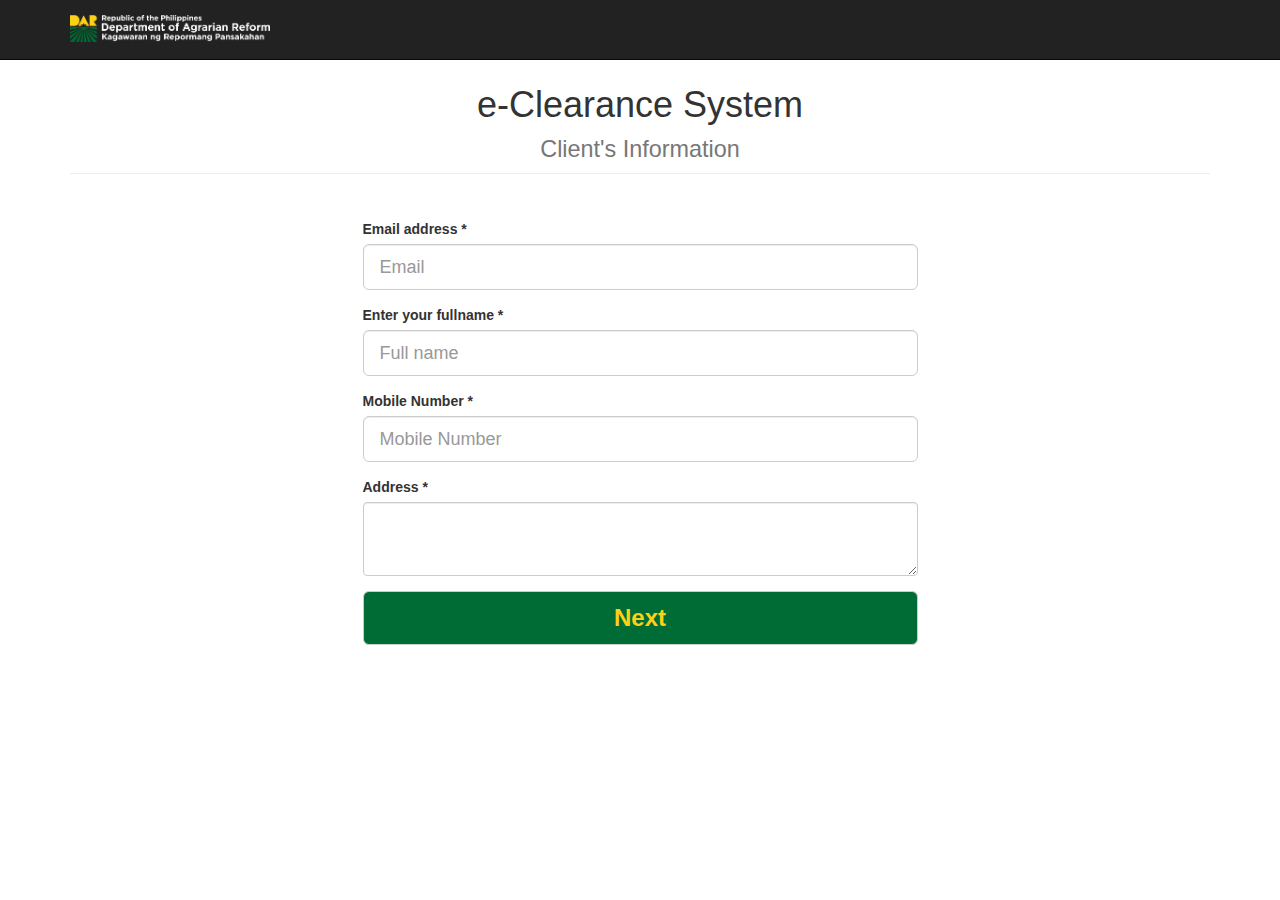
<file: form.client.registration.html>
<!DOCTYPE html>
<html lang="en">
  <head>
    <meta charset="UTF-8" />
    <meta http-equiv="X-UA-Compatible" content="IE=edge" />
    <meta name="viewport" content="width=device-width, initial-scale=1.0" />
    <title>DAR XI | e-Clearance</title>
    <link rel="stylesheet" href="css/bootstrap.min.css" />
    <link rel="stylesheet" href="css/style.css" />
    <link rel="stylesheet" href="fonts/glyphicons-halflings-regular.svg" />
    <link rel="shortcut icon" href="/images/dar.svg" type="image/x-icon" />
  </head>
  <body>
    <nav class="navbar navbar-inverse navbar-fixed-top">
      <div class="container">
        <div class="navbar-header">
          <a href="#" class="navbar-brand">
            <img
              src="images/logo.png"
              alt="Department of Agrarian Reform XI"
              width="200px"
            />
          </a>
        </div>
      </div>
    </nav>
    <div class="container content">
      <h1 class="page-header text-center">
        e-Clearance System<br /><small>Client's Information</small>
      </h1>
      <div class="row">
        <div class="col col-lg-6 col-lg-offset-3 col-xs-12">
          <form action="" method="post">
            <div class="form-group">
              <label for="exampleInputEmail1">Email address *</label>
              <input
                type="email"
                class="form-control input-lg"
                id="exampleInputEmail1"
                placeholder="Email"
              />
            </div>
            <div class="form-group">
              <label for="inputFullname">Enter your fullname *</label>
              <input
                type="text"
                class="form-control input-lg"
                id="InputFirstName"
                placeholder="Full name"
              />
            </div>
            <div class="form-group">
              <label for="InputMobileNumber">Mobile Number *</label>
              <input
                type="text"
                class="form-control input-lg"
                id="InputMiddleName"
                placeholder="Mobile Number"
              />
            </div>
            <div class="form-group">
              <label for="InputAddress">Address *</label>
              <textarea
                name="InputAddress"
                id=""
                cols="3"
                rows="3"
                class="form-control"
              ></textarea>
            </div>
            <button
              class="btn btn-block btn-lg btn-default"
              type="button"
              onclick="navtemp()"
            >
              Next
            </button>
          </form>
        </div>
      </div>
    </div>
    <!--end of content-->

    <script src="https://ajax.googleapis.com/ajax/libs/jquery/1.12.4/jquery.min.js"></script>
    <script src="js/bootstrap.min.js"></script>

    <script>
      function navtemp() {
        location.replace("form.verification.html");
      }
    </script>
  </body>
</html>
</file>
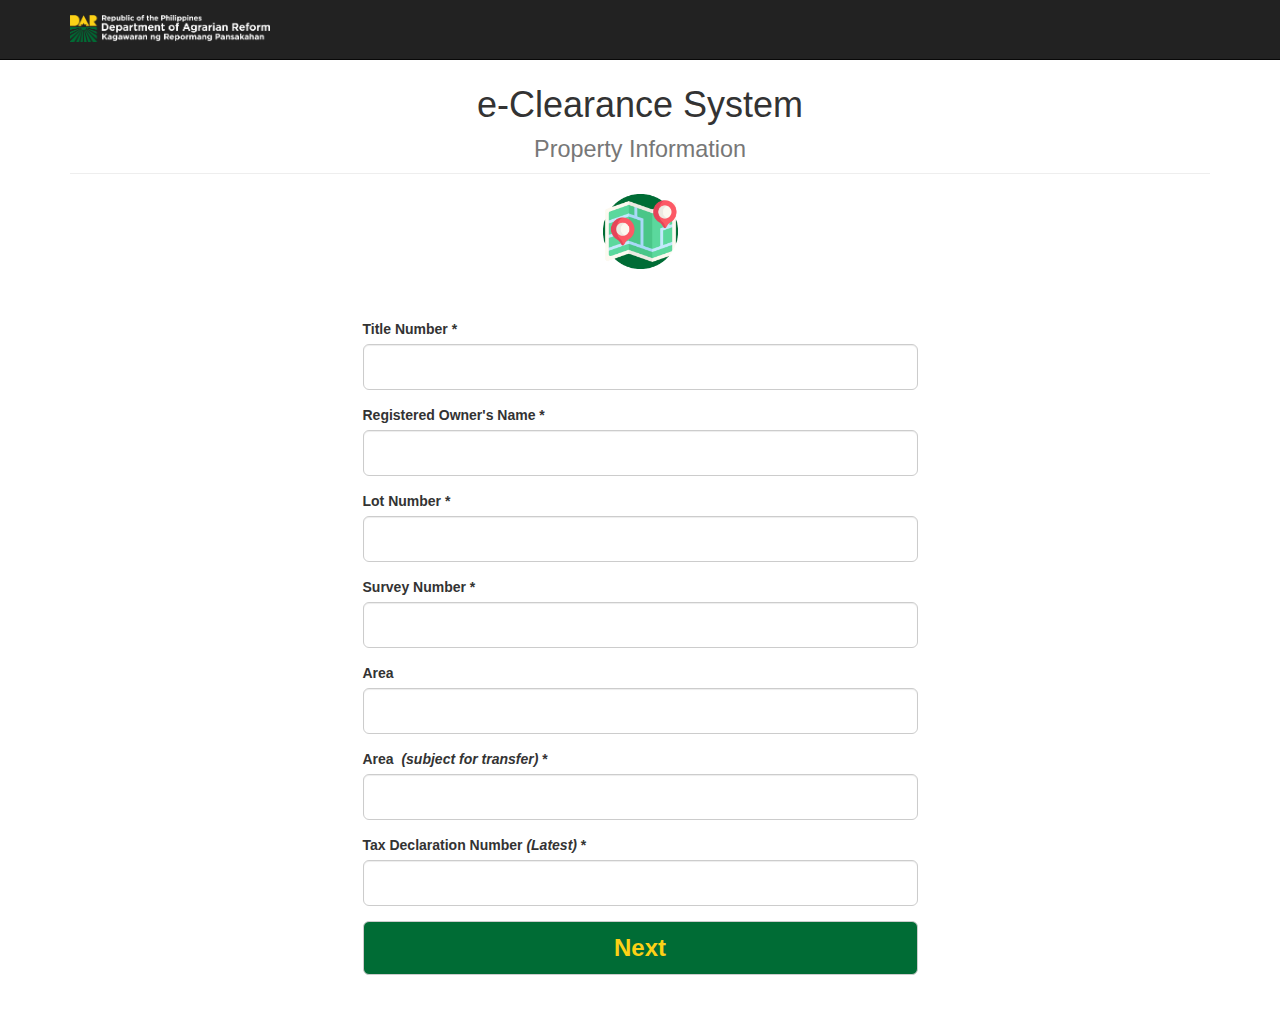
<file: form.property.information.html>
<!DOCTYPE html>
<html lang="en">
  <head>
    <meta charset="UTF-8" />
    <meta http-equiv="X-UA-Compatible" content="IE=edge" />
    <meta name="viewport" content="width=device-width, initial-scale=1.0" />
    <title>DAR XI | e-Clearance</title>
    <link rel="stylesheet" href="css/bootstrap.min.css" />
    <link rel="stylesheet" href="css/style.css" />
    <link rel="stylesheet" href="fonts/glyphicons-halflings-regular.svg" />
    <link rel="shortcut icon" href="/images/dar.svg" type="image/x-icon" />
  </head>
  <body>
    <nav class="navbar navbar-inverse navbar-fixed-top">
      <div class="container">
        <div class="navbar-header">
          <a href="#" class="navbar-brand">
            <img
              src="images/logo.png"
              alt="Department of Agrarian Reform XI"
              width="200px"
            />
          </a>
        </div>
      </div>
    </nav>
    <div class="container content">
      <h1 class="page-header text-center">
        e-Clearance System<br /><small>Property Information</small>
      </h1>
      <div class="row">
        <div class="col col-lg-6 col-lg-offset-3 col-xs-12">
          <img
            src="images/property.png"
            alt="Property Information"
            width="75px"
            class="img-header"
          />
          <form action="" method="post">
            <div class="form-group">
              <label for="input_title_number">Title Number *</label>
              <input
                type="text"
                class="form-control input-lg"
                id="input_title_number"
              />
            </div>
            <div class="form-group">
              <label for="input_owner_name">Registered Owner's Name *</label>
              <input
                type="text"
                class="form-control input-lg"
                id="input_owner_name"
              />
            </div>
            <div class="form-group">
              <label for="input_lot_number">Lot Number *</label>
              <input
                type="text"
                class="form-control input-lg"
                id="input_lot_number"
              />
            </div>
            <div class="form-group">
              <label for="input_survey_number">Survey Number *</label>
              <input
                type="text"
                class="form-control input-lg"
                id="input_survey_number"
              />
            </div>
            <div class="form-group">
              <label for="input_area">Area</label>
              <input type="text" class="form-control input-lg" id="" />
            </div>
            <div class="form-group">
              <label for="input_sugject_area"
                >Area&nbsp; <i>(subject for transfer)</i> *</label
              >
              <input
                type="text"
                class="form-control input-lg"
                id="input_sugject_area"
              />
            </div>
            <div class="form-group">
              <label for="input_taxdec_num"
                >Tax Declaration Number&nbsp;<i>(Latest)</i> *</label
              >
              <input
                type="text"
                class="form-control input-lg"
                id="input_taxdec_num"
              />
            </div>

            <button class="btn btn-block btn-lg btn-default" type="button">
              Next
            </button>
          </form>
        </div>
      </div>
    </div>
    <!--end of content-->

    <script src="https://ajax.googleapis.com/ajax/libs/jquery/1.12.4/jquery.min.js"></script>
    <script src="js/bootstrap.min.js"></script>
  </body>
</html>
</file>
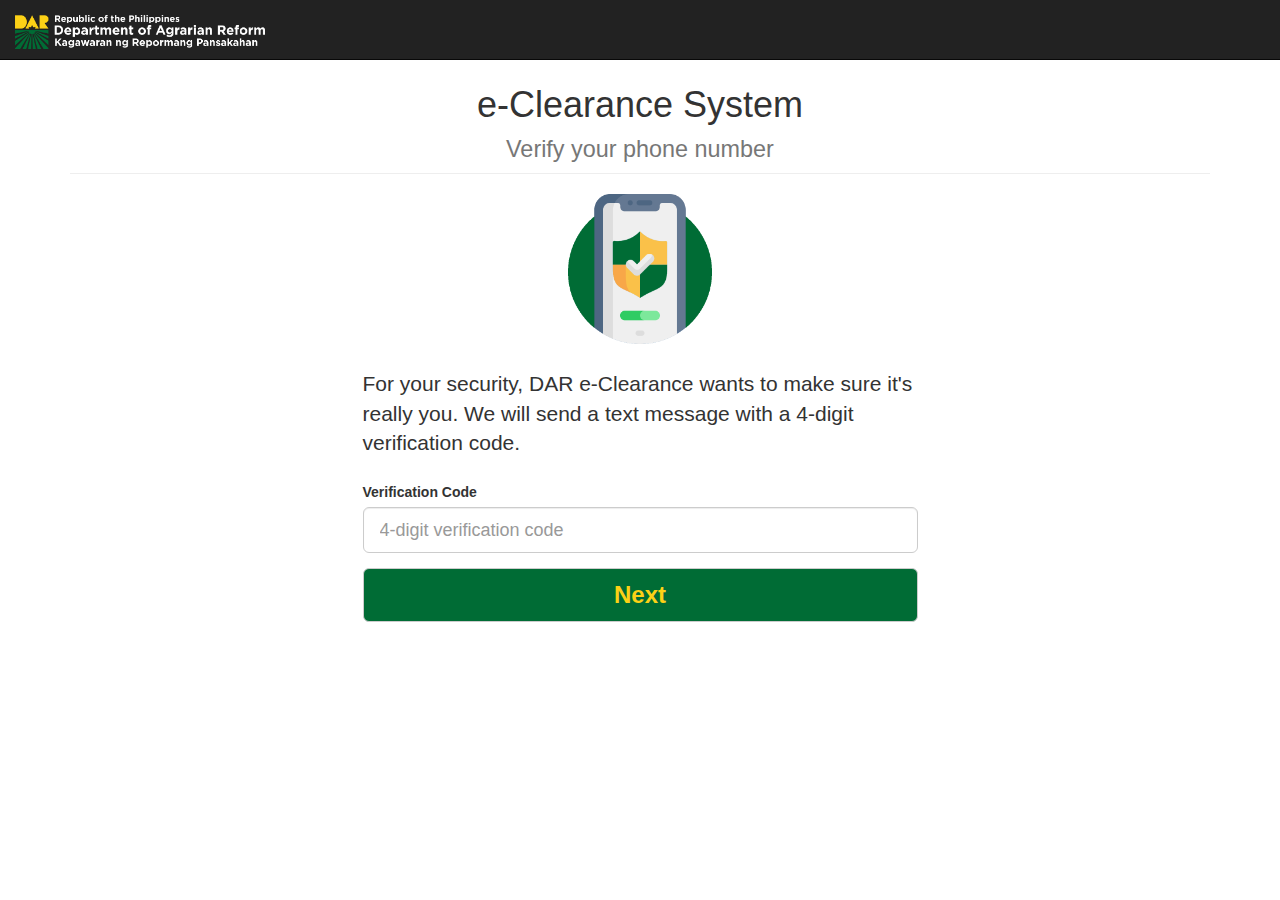
<file: form.verification.html>
<!DOCTYPE html>
<html lang="en">
  <head>
    <meta charset="UTF-8" />
    <meta http-equiv="X-UA-Compatible" content="IE=edge" />
    <meta name="viewport" content="width=device-width, initial-scale=1.0" />
    <title>DAR XI | e-Clearance</title>
    <link rel="stylesheet" href="css/bootstrap.min.css" />
    <link rel="stylesheet" href="css/style.css" />
    <link rel="stylesheet" href="fonts/glyphicons-halflings-regular.svg" />
    <link rel="shortcut icon" href="/images/dar.svg" type="image/x-icon" />
  </head>
  <body>
    <nav class="navbar navbar-inverse navbar-fixed-top">
      <div class="container-fluid">
        <div class="navbar-header">
          <a href="#" class="navbar-brand">
            <img
              src="images/logo.png"
              alt="Department of Agrarian Reform XI"
              width="250px"
            />
          </a>
        </div>
      </div>
    </nav>
    <div class="container content">
      <h1 class="page-header text-center">
        e-Clearance System<br /><small>Verify your phone number</small>
      </h1>
      <div class="row">
        <div class="col col-lg-6 col-lg-offset-3 col-xs-12">
          <img
            src="images/protected.png"
            alt="phone verification"
            width="150px"
            class="img-header"
          />
          <p class="lead">
            For your security, DAR e-Clearance wants to make sure it's really
            you. We will send a text message with a 4-digit verification code.
          </p>
          <form action="" method="post">
            <div class="form-group">
              <label for="verification_code">Verification Code</label>
              <input
                type="password"
                class="form-control input-lg"
                id="verification_code"
                placeholder="4-digit verification code"
              />
            </div>
            <button
              class="btn btn-default btn-lg btn-block"
              type="button"
              onclick="navtemp()"
            >
              Next
            </button>
          </form>
        </div>
      </div>
    </div>
    <script src="https://ajax.googleapis.com/ajax/libs/jquery/1.12.4/jquery.min.js"></script>
    <script src="js/bootstrap.min.js"></script>
    <script>
      function navtemp() {
        location.replace("form.property.location.html");
      }
    </script>
  </body>
</html>
</file>
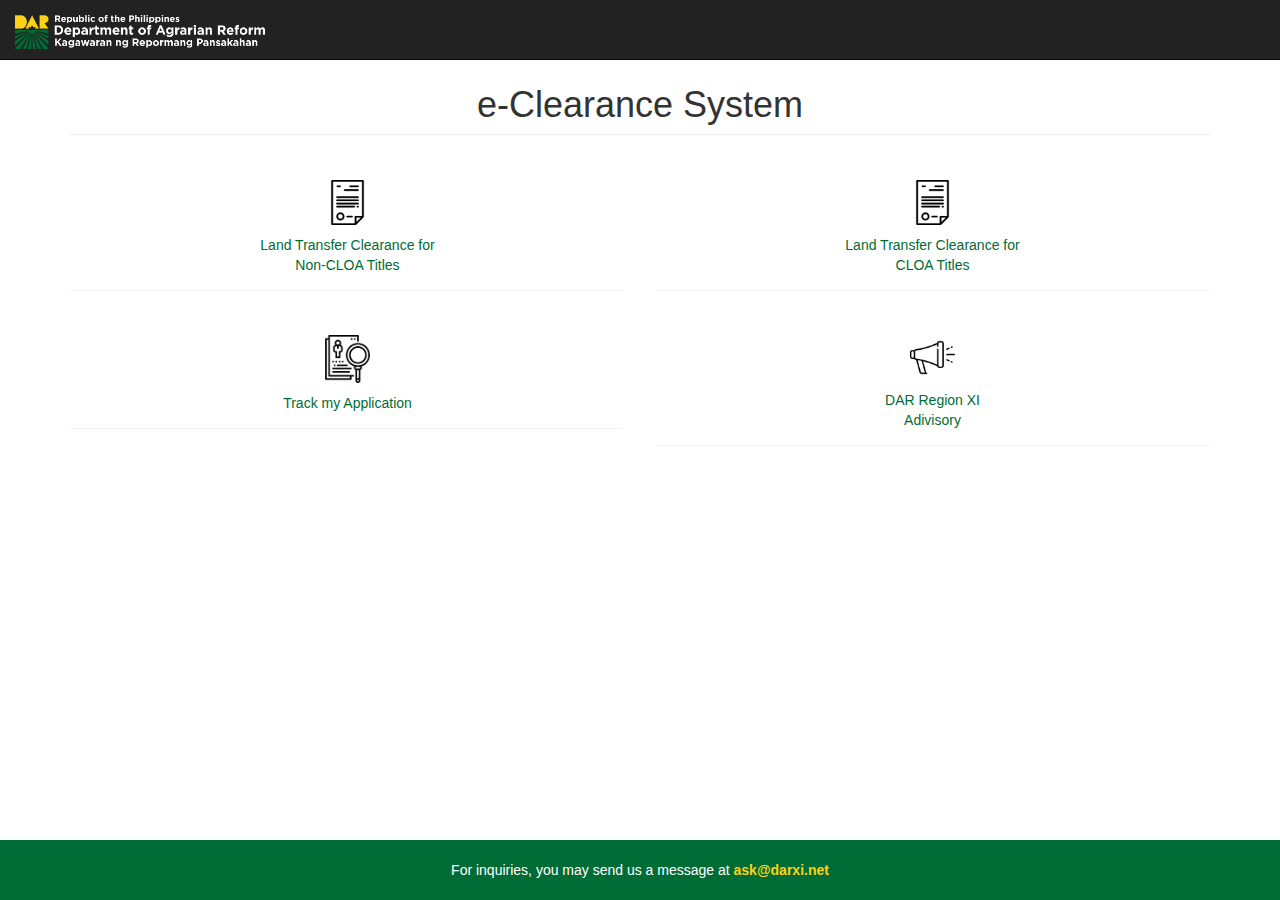
<file: homepage.html>
<!DOCTYPE html>
<html lang="en">
  <head>
    <meta charset="UTF-8" />
    <meta http-equiv="X-UA-Compatible" content="IE=edge" />
    <meta name="viewport" content="width=device-width, initial-scale=1.0" />
    <title>DAR XI | e-Clearance</title>
    <link rel="stylesheet" href="css/bootstrap.min.css" />
    <link rel="stylesheet" href="css/style.css" />
    <link rel="stylesheet" href="fonts/glyphicons-halflings-regular.svg" />
    <link rel="shortcut icon" href="/images/dar.svg" type="image/x-icon" />
  </head>
  <body>
    <nav class="navbar navbar-inverse navbar-fixed-top">
      <div class="container-fluid">
        <div class="navbar-header">
          <a href="#" class="navbar-brand">
            <img
              src="images/logo.png"
              alt="Department of Agrarian Reform XI"
              width="250px"
            />
          </a>
        </div>
      </div>
    </nav>
    <div class="container content">
      <h1 class="page-header text-center">e-Clearance System</h1>
      <div class="row">
        <div class="col col-lg-6 col-xs-12">
          <div class="panel panel-default">
            <div class="panel-body grid-item">
              <img
                src="images/icon-ltc.png"
                alt=""
                width="45px"
                class="img-responsive"
              />
              <a href="form.client.registration.html" class="">
                Land Transfer Clearance for <br />Non-CLOA Titles
              </a>
            </div>
          </div>
        </div>
        <div class="col col-lg-6 col-xs-12">
          <div class="panel panel-default">
            <div class="panel-body grid-item">
              <img
                src="images/icon-ltc.png"
                alt=""
                width="45px"
                class="img-responsive"
              />
              <a href="#" class="disable">
                Land Transfer Clearance for <br />CLOA Titles
              </a>
            </div>
          </div>
        </div>
        <div class="col col-lg-6 col-xs-12">
          <div class="panel panel-default">
            <div class="panel-body grid-item">
              <img
                src="images/icon-track.png"
                alt=""
                width="45px"
                class="img-responsive"
              />
              <a href="#" class=""> Track my Application </a>
            </div>
          </div>
        </div>
        <div class="col col-lg-6 col-xs-12">
          <div class="panel panel-default">
            <div class="panel-body grid-item">
              <img
                src="images/icon-announcements.png"
                alt=""
                width="45px"
                class="img-responsive"
              />
              <a href="#" class="">
                DAR Region XI <br />
                Adivisory
              </a>
            </div>
          </div>
        </div>
      </div>
    </div>
    <footer class="footer">
      <div class="container">
        <p class="text-center">
          For inquiries, you may send us a message at <b>ask@darxi.net</b>
        </p>
      </div>
    </footer>
    <script src="https://ajax.googleapis.com/ajax/libs/jquery/1.12.4/jquery.min.js"></script>
    <script src="js/bootstrap.min.js"></script>
  </body>
</html>
</file>
<file: css/style.css>
html {
  position: relative;
  min-height: 100%;
}
body {
  margin-bottom: 60px;
}

.navbar {
  height: 60px !important;
}

.panel {
  border: none !important;
  background-color: none !important;
}
.grid-item {
  display: flex;
  flex-direction: column;
  align-items: center;
  justify-content: center;
}
.grid-item img {
  margin: 10px auto;
}
.grid-item a {
  text-align: center !important;
  color: #fff;
  color: #006c35;
}

.grid-item a:hover {
  text-decoration: none;
  text-transform: none;
  color: none;
}
.footer {
  position: absolute;
  bottom: 0;
  width: 100%;
  color: #fff;
  /* Set the fixed height of the footer here */
  height: 60px;
  background-color: #006c35;
}

.footer-container {
  width: auto;
  max-width: 680px;
  padding: 0 15px;
}
.footer b {
  color: #fcd116;
}

/* custom page css */

body > .container {
  padding: 60px 15px 0;
}

.container .text-center {
  margin: 20px 0;
}

.footer > .container {
  padding-right: 15px;
  padding-left: 15px;
}

.btn-default {
  background-color: #006c35 !important;
  color: #fcd116;
  font-size: 24px !important;
  font-weight: bold;
}

.btn-default:hover {
  background-color: #006c35 !important;
  color: #fff;
}

.content {
  margin-top: 5px;
}
form {
  margin-top: 25px;
}

.img-header {
  margin: 0 auto;
  display: flex;
  align-items: center;
  padding-bottom: 25px;
}
</file>
